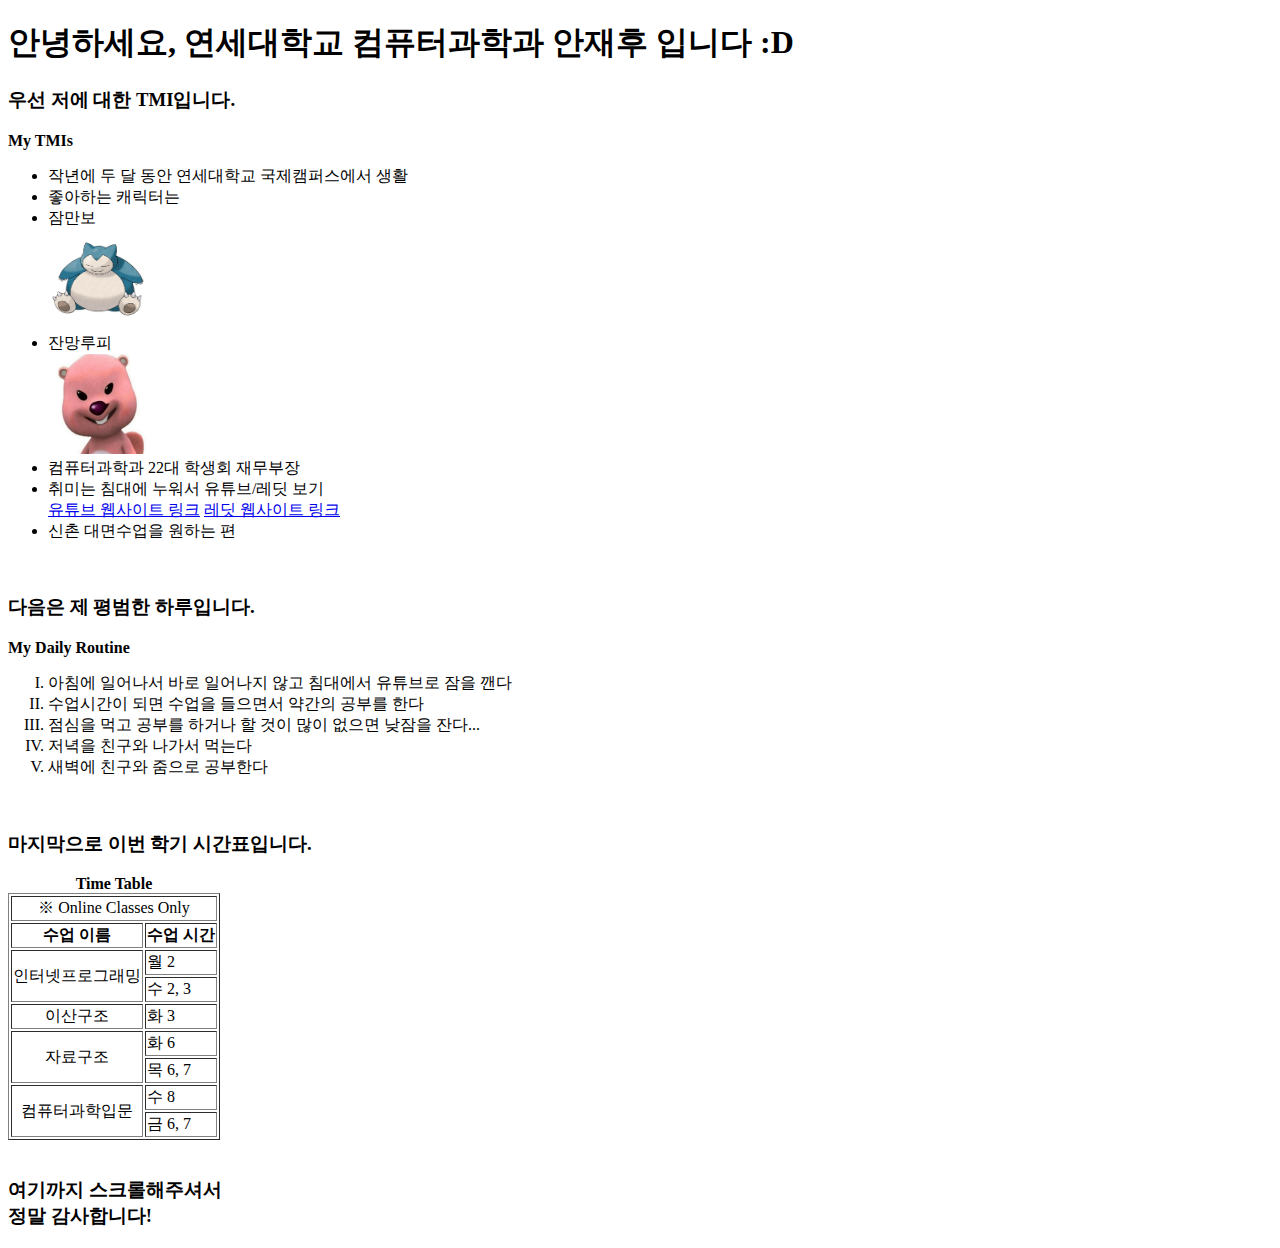
<file: LAB1/index.html>
<!DOCTYPE html>
<html lang="ko">
<head>
    <meta charset="UTF-8">
    <title name = "My Page"></title>
</head>
    <h1>안녕하세요, 연세대학교 컴퓨터과학과 안재후 입니다 :D</h1>
    <h3>우선 저에 대한 TMI입니다.</h3>
    <strong>My TMIs</strong>
    <ul>
        <li>작년에 두 달 동안 연세대학교 국제캠퍼스에서 생활</li>
        <li>좋아하는 캐릭터는</li>
            <li>잠만보</li>
            <img src = "snorlax_1.png" alt = "Snorlax" width = "100px" height="100px">
            <li>잔망루피</li>
            <img src = "loopy_2.jpg" alt = "Loopy" width="100px" height="100px">
        <li>컴퓨터과학과 22대 학생회 재무부장</li>
        <li>취미는 침대에 누워서 유튜브/레딧 보기</li>
            <a href = "https://www.youtube.com">유튜브 웹사이트 링크</a>
            <a href="https://www.reddit.com">레딧 웹사이트 링크</a>
        <li>신촌 대면수업을 원하는 편</li>
    </ul>
    <br>
    <h3>다음은 제 평범한 하루입니다.</h3>
    <strong>My Daily Routine</strong>
    <ol type = "I" name="routine">
        <li>아침에 일어나서 바로 일어나지 않고 침대에서 유튜브로 잠을 깬다</li>
        <li>수업시간이 되면 수업을 들으면서 약간의 공부를 한다</li>
        <li>점심을 먹고 공부를 하거나 할 것이 많이 없으면 낮잠을 잔다...</li>
        <li>저녁을 친구와 나가서 먹는다</li>
        <li>새벽에 친구와 줌으로 공부한다</li>
    </ol>
    <br>
    <h3>마지막으로 이번 학기 시간표입니다.</h3>
    <table border="1">
        <caption><b>Time Table</b></caption>
        <tr>
            <td colspan="2" align="center">※ Online Classes Only</td>
        </tr>
        <th>수업 이름</th>
        <th>수업 시간</th>
        <tr>
            <td rowspan="2" align="center">인터넷프로그래밍</td>
            <td>월 2</td>
        </tr>
        <tr>
            <td>수 2, 3</td>
        </tr>
        <tr>
            <td align="center">이산구조</td>
            <td>화 3</td>
        </tr>
        <tr>
            <td rowspan="2" align="center">자료구조</td>
            <td>화 6</td>
        </tr>
        <tr>
            <td>목 6, 7</td>
        </tr>
        <tr>
            <td rowspan="2" align="center">컴퓨터과학입문</td>
            <td>수 8</td>
        </tr>
        <tr>
            <td>금 6, 7</td>
        </tr>
    </table>
    <br>
    <h3>여기까지 스크롤해주셔서<br>정말 감사합니다!</h3>
</body>
</html>
</file>
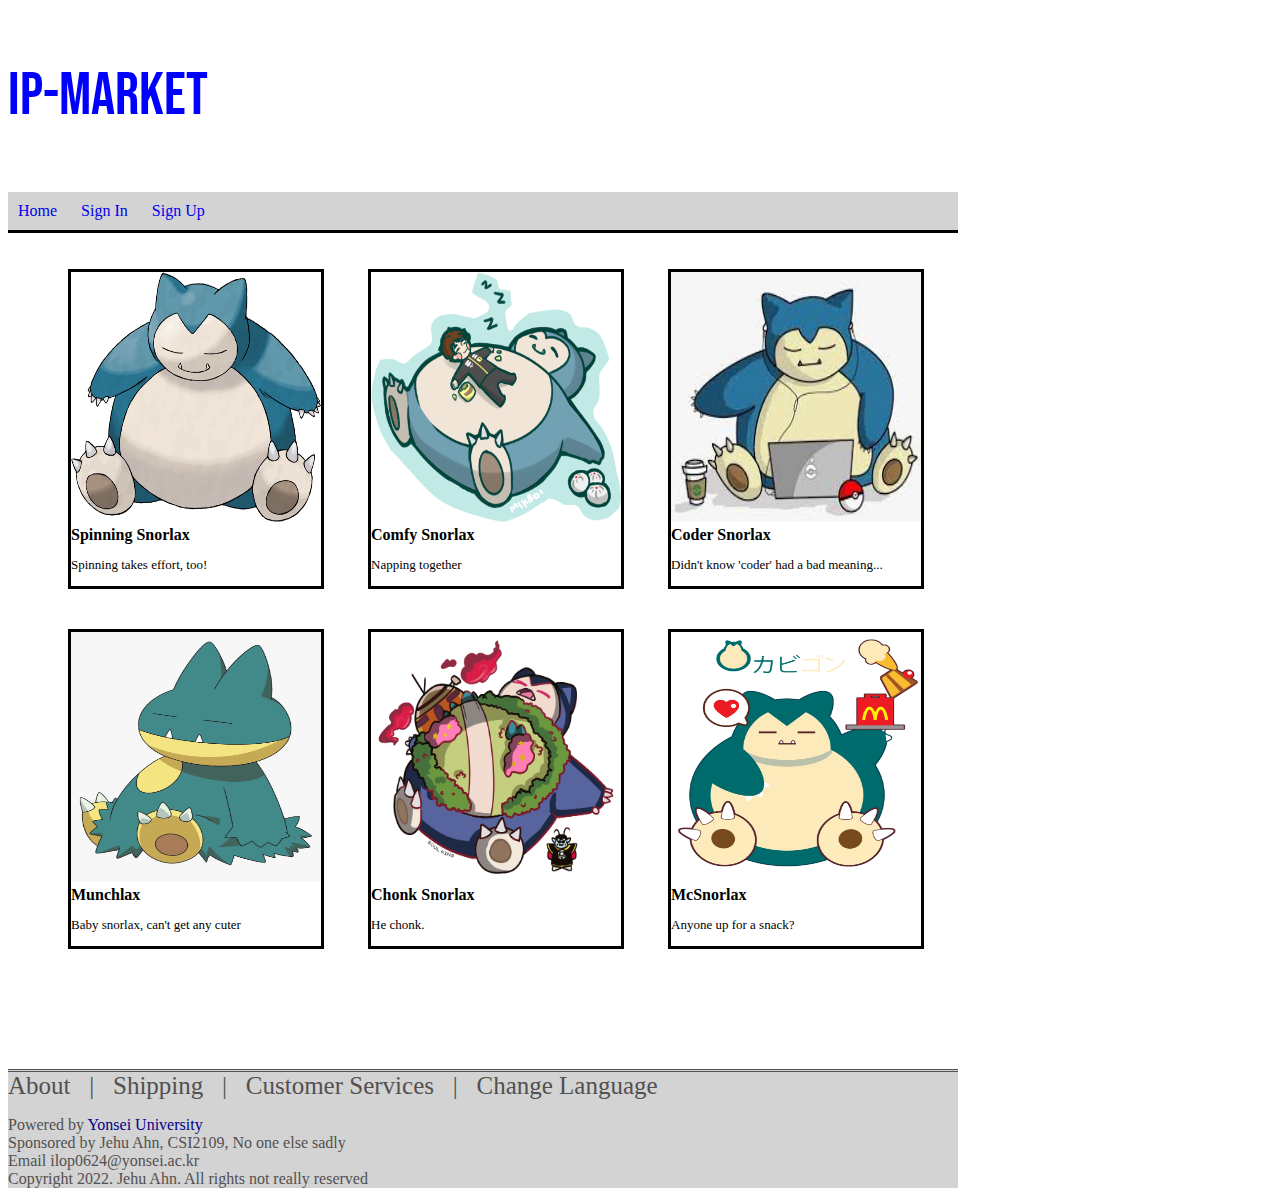
<file: LAB3/index.html>
<!DOCTYPE html>
<html lang="en">
<head>
    <meta charset="UTF-8">
    <link rel="stylesheet" type="text/css" href="main.css">
    <link rel="preconnect" href="https://fonts.googleapis.com">
    <link rel="preconnect" href="https://fonts.gstatic.com" crossorigin>
    <link href="https://fonts.googleapis.com/css2?family=Bebas+Neue&display=swap" rel="stylesheet">
</head>
<body>
    <article>
        <header>
            <p class="headr">IP-Market</p>
            <nav>
                <ul>
                    <li> <a href="index.html">Home</a></li>
                    <li> <a href="login.html">Sign In</a></li>
                    <li> <a href="signup.html">Sign Up</a></li>
                </ul>
            </nav>
        </header>
    </article>
    <main>
        <ul>
            <li>
                <div class="product">
                    <img src="pdt_1.png" class="spinPdt" width="250px" height="250px" alt="상품#1"><br>
                    <b>Spinning Snorlax</b>
                    <p>Spinning takes effort, too! </p>
                </div>
            </li>
            <li>
                <div class="product">
                    <img src="pdt_2.png" class="bigPdt" width="250px" height="250px" alt="상품#2"><br>
                    <b>Comfy Snorlax</b>
                    <p>Napping together</p>
                </div>
            </li>
            <li>
                <div class="product">
                    <img src="pdt_3.jpg" width="250px" height="250px" alt="상품#3"><br>
                    <b>Coder Snorlax</b>
                    <p>Didn't know 'coder' had a bad meaning...</p>
                </div>
            </li>
            <li>
                <div class="product">
                    <img src="pdt_4.png" width="250px" height="250px" alt="상품#4"><br>
                    <b>Munchlax</b>
                    <p>Baby snorlax, can't get any cuter </p>
                </div>
            </li>
            <li>
                <div class="product">
                    <img src="pdt_5.png" class="bigPdt" width="250px" height="250px" alt="상품#5"><br>
                    <b>Chonk Snorlax</b>
                    <p>He chonk. </p>
                </div>
            </li>
            <li>
                <div class="product">
                    <img src="pdt_6.png" width="250px" height="250px" alt="상품#6"><br>
                    <b>McSnorlax</b>
                    <p>Anyone up for a snack?</p>
                </div>
            </li>
        </ul>
    </main>
    <footer>
        <nav>
            About &nbsp; | &nbsp; Shipping &nbsp; | &nbsp; Customer Services &nbsp; | &nbsp; Change Language
        </nav>
        <p>
            Powered by <span id="yonsei"> Yonsei University</span><br>
            Sponsored by Jehu Ahn, CSI2109, No one else sadly<br>
            Email ilop0624@yonsei.ac.kr<br>
            Copyright 2022. Jehu Ahn. All rights not really reserved
        </p>
    </footer>
</body>
</html>
</file>
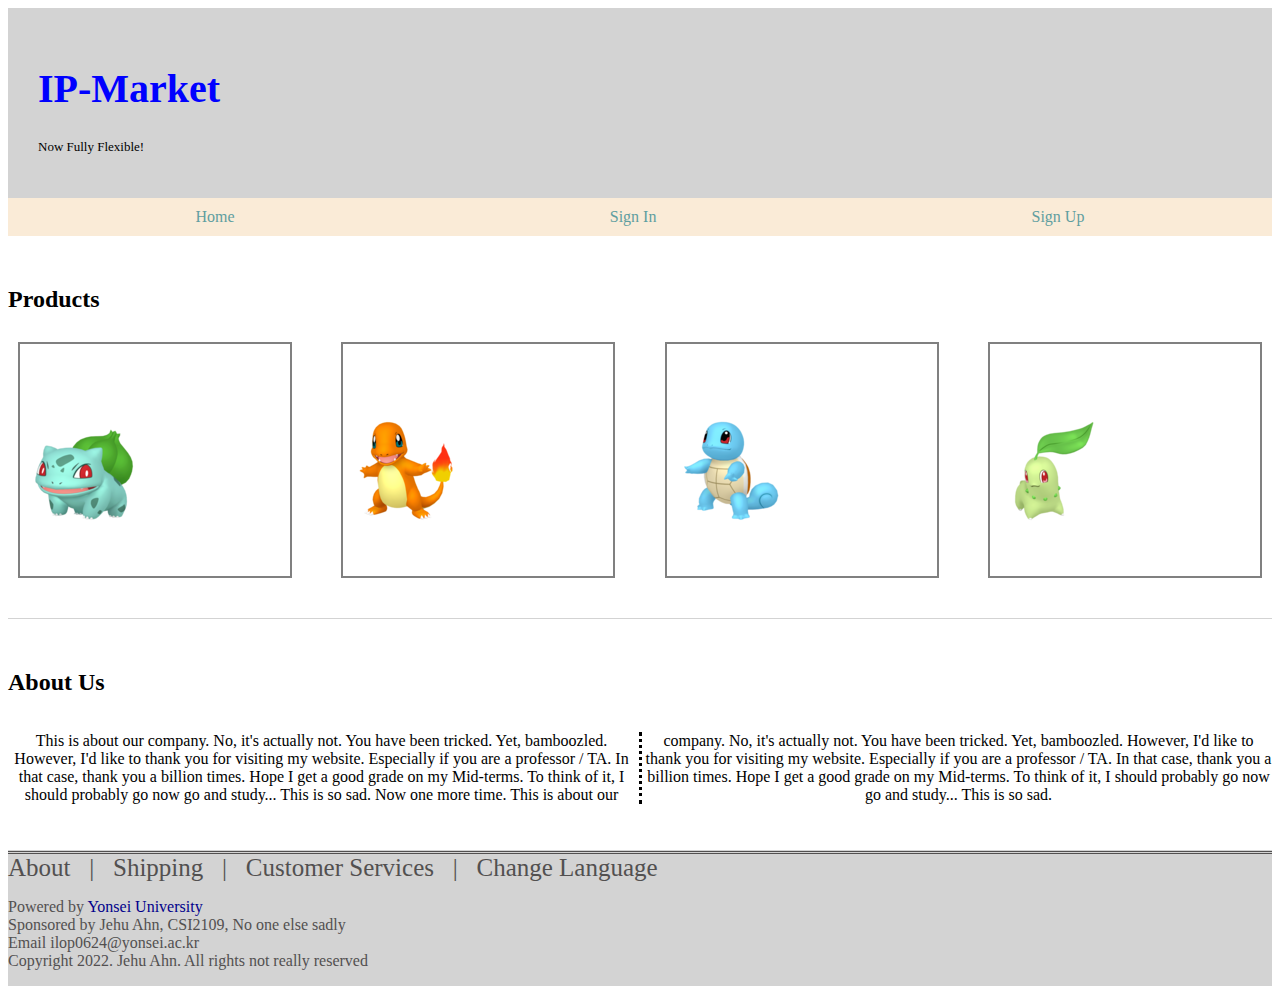
<file: LAB4/index.html>
<!DOCTYPE html>
<html lang="en">
<head>
    <meta charset="UTF-8">
    <link rel="stylesheet" type="text/css" href="main.css">
    <link rel="preconnect" href="https://fonts.googleapis.com">
    <link rel="preconnect" href="https://fonts.gstatic.com" crossorigin>
    <link href="https://fonts.googleapis.com/css2?family=Bebas+Neue&display=swap" rel="stylesheet">
</head>
<body>
    <div class="header">
        <h1>IP-Market</h1>
        <p>Now Fully Flexible!</p>
    </div>
    <div class="navBar">
        <a href="index.html">Home</a>
        <a href="login.html">Sign In</a>
        <a href="signup.html">Sign Up</a>
    </div>
    <div class="main">
        <div class="category">
            <h2>Products</h2>
            <div class="column">
                <div class="image"><img src="images/bulbasaur.png"></div>
                <div class="image"><img src="images/charmander.png"></div>
                <div class="image"><img src="images/squirtle.png"></div>
                <div class="image"><img src="images/chikorita.png"></div>
            </div>
        </div>
        <div class="category">
            <h2>About Us</h2>
            <p class="multi">This is about our company.  No, it's actually not. You have been tricked. Yet, 
                 bamboozled. However, I'd like to thank you for visiting my website. Especially if you are a 
                  professor / TA. In that case, thank you a billion times. Hope I get a good grade on my Mid-terms. 
                   To think of it, I should probably go now go and study... This is so sad. Now one more time. This is about our company.  No, it's actually not. You have been tricked. Yet, 
                   bamboozled. However, I'd like to thank you for visiting my website. Especially if you are a 
                    professor / TA. In that case, thank you a billion times. Hope I get a good grade on my Mid-terms. 
                     To think of it, I should probably go now go and study... This is so sad.</p>
        </div>    
    </div>



    <div class="footer">
        <nav>
            About &nbsp; | &nbsp; Shipping &nbsp; | &nbsp; Customer Services &nbsp; | &nbsp; Change Language
        </nav>
        <p>
            Powered by <span id="yonsei"> Yonsei University</span><br>
            Sponsored by Jehu Ahn, CSI2109, No one else sadly<br>
            Email ilop0624@yonsei.ac.kr<br>
            Copyright 2022. Jehu Ahn. All rights not really reserved
        </p>
    </div>
</body>
</html>
</file>
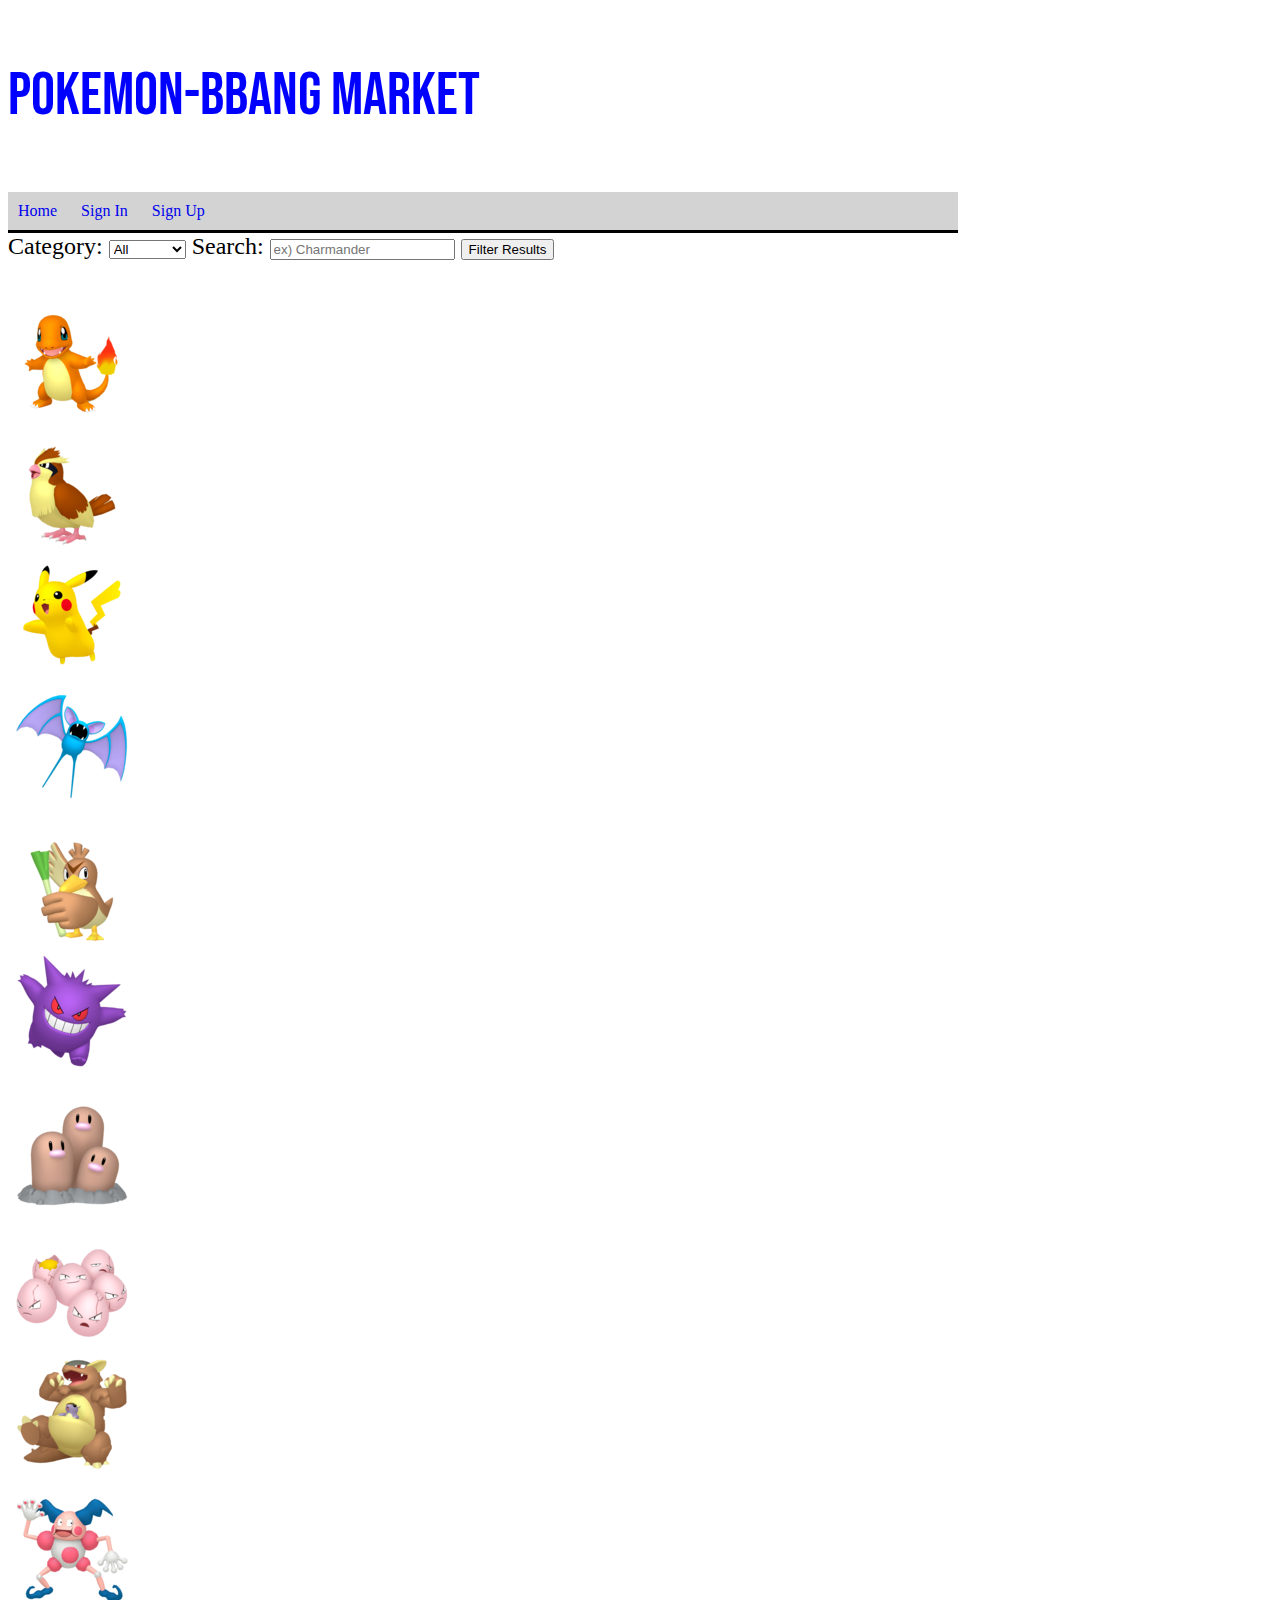
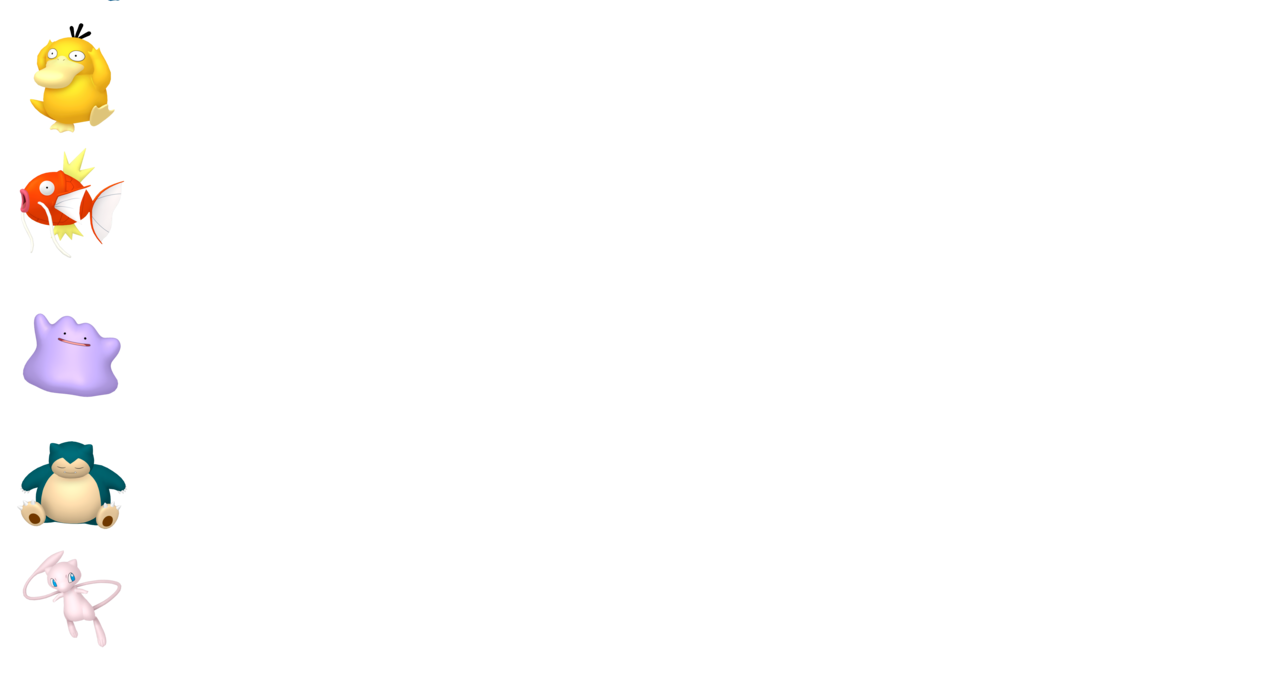
<file: LAB5/index.html>
<!DOCTYPE html>
<html lang="en">
<head>
    <meta charset="UTF-8">
    <link rel="stylesheet" type="text/css" href="main.css">
    <link rel="preconnect" href="https://fonts.googleapis.com">
    <link rel="preconnect" href="https://fonts.gstatic.com" crossorigin>
    <link href="https://fonts.googleapis.com/css2?family=Bebas+Neue&display=swap" rel="stylesheet">
</head>
<body>
    <header>
        <p class="headr">Pokemon-BBang Market</p>
        <nav>
            <ul>
                <li> <a href="index.html">Home</a></li>
                <li> <a href="login.html">Sign In</a></li>
                <li> <a href="signup.html">Sign Up</a></li>
            </ul>
        </nav>
    </header>
    <aside class = "itemFinder">
        <form>
            <label for="categoryChoose">Category: </label>
            <select id="categoryChoose">
                <option selected>All</option>
                <option>common</option>
                <option>rare</option>
                <option>ultra-rare</option>
            </select>
            <label for="searchTermChoose">Search: </label>
            <input id="searchTermChoose" placeholder="ex) Charmander">
            <button id="searchResult">Filter Results</button><br><br>
        </form>
    </aside>
    <main id="mainPart" class="main_div">
    </main>
    <script type="text/javascript" src="main.js"></script>
</body>
</html>
</file>
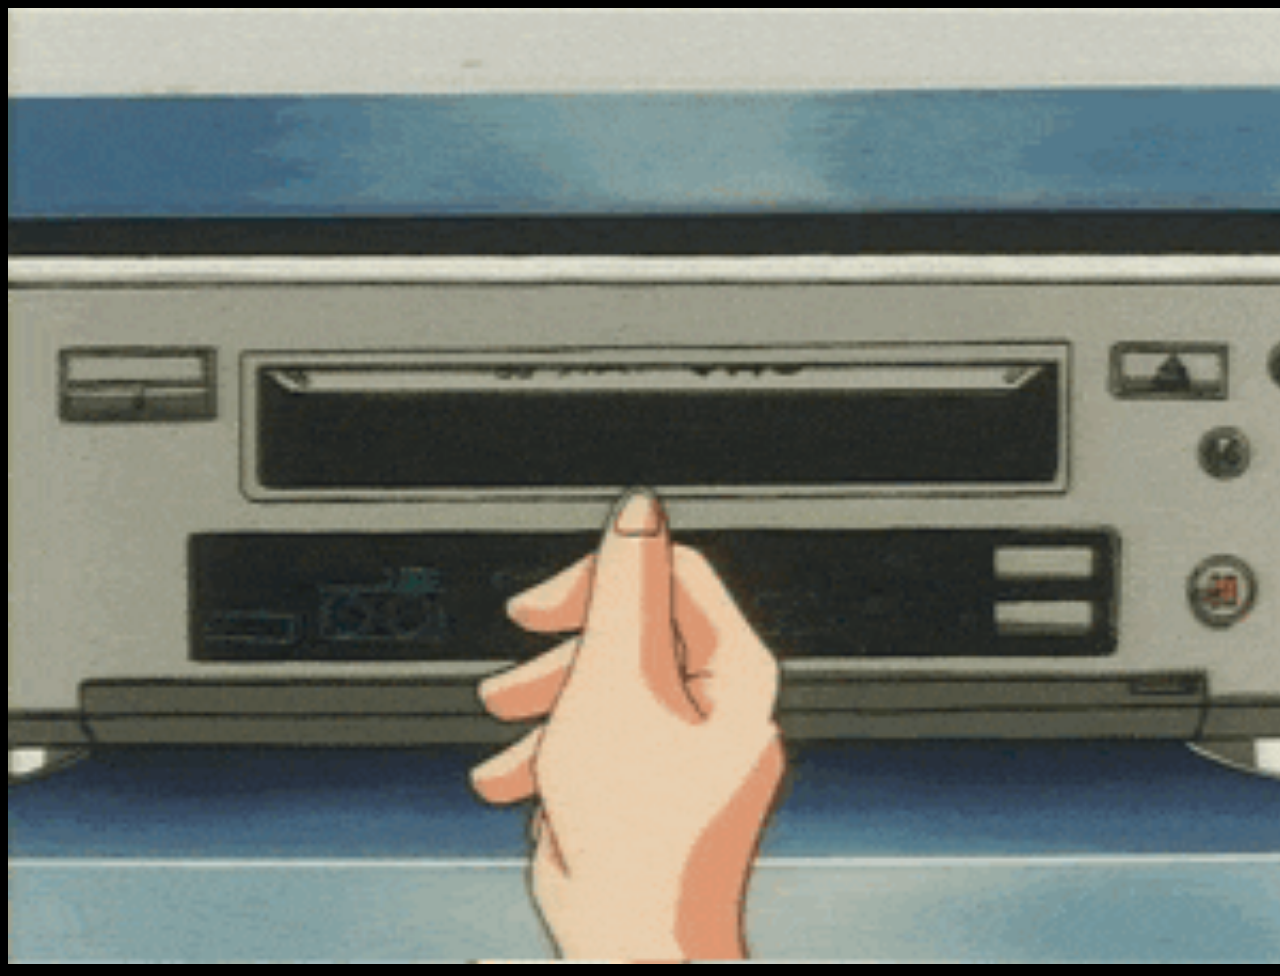
<file: Project/index.html>
<!DOCTYPE HTML>
<html>
    <head>
        <meta charset="utf-8">
        <meta name="viewport" content="width=device-width, height=device-height, initial-scale=1.0, user-scalable=no">
        <style>
            body {
                background-color: black;
                position: center;
                width: 100%;
                height: 100%;
            }
            a {
                width: 100%;
                height: 100%;
            }
            .container {
                width: 100%;
                height: 100%;
                background-color: black;
            }
            img {
                width: 100%;
                height: 100%;
            }
        </style>
        <title>Team Project-index</title>
    </head>
    <body>
        <a href="main.html">
            <div class="container">
                <img src="index_background.gif" alt="index page background gif" id="i_bgimg">
            </div>
        </a>
    </body>
    <script>
        setTimeout(function() {
            var o = document.getElementById("i_bgimg");
            o.parentNode.removeChild(o);
            var i = document.createElement("img");
            i.src = "index_click.jpg"
            document.body.appendChild(i);
            i.addEventListener("click", function() {
                window.location.href = "main.html"
            })
        }, 1550);
    </script>
</html>
</file>
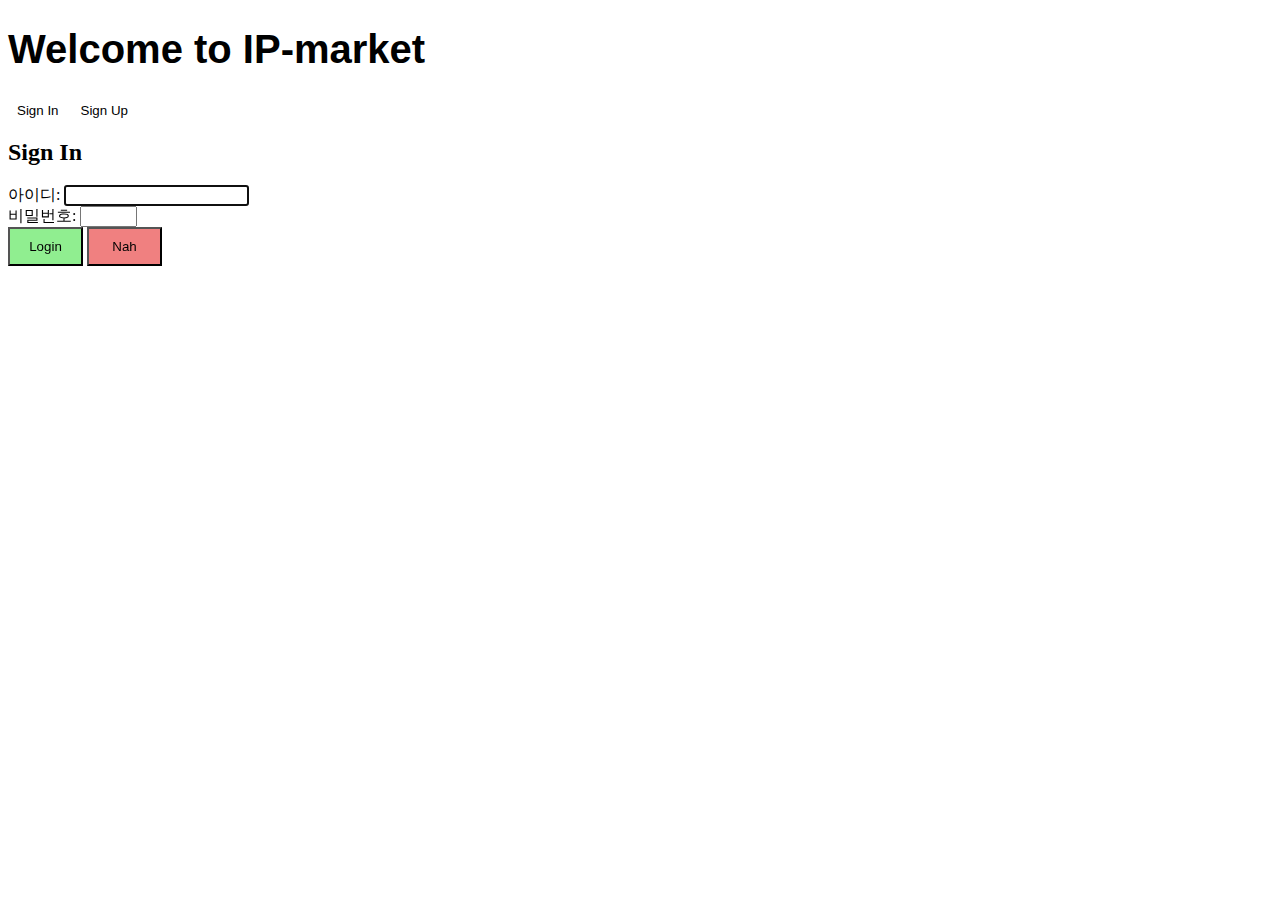
<file: LAB2/login.html>
<!DOCTYPE html>
<html lang="en">
<head>
    <meta charset="UTF-8">
    <link rel="stylesheet" type="text/css" href="main.css">
</head>
<body>
    <h1>Welcome to IP-market</h1>

    <button type="button" class="inButt" onclick="location.href='login.html'">Sign In</button>
    <button type="button" class="upButt" onclick="location.href='signup.html'">Sign Up</button>

    <h2>Sign In</h2>
    <label>아이디: <input type="text" name="name" autofocus required></label><br>
    <label>비밀번호: <input type="password" name="pw" size="4" maxlength="4" required></label><br>
    <button type="button" class="goButt">Login</button>
    <button type="button" class="nahButt"> Nah </button>
</body>
</html>
</file>
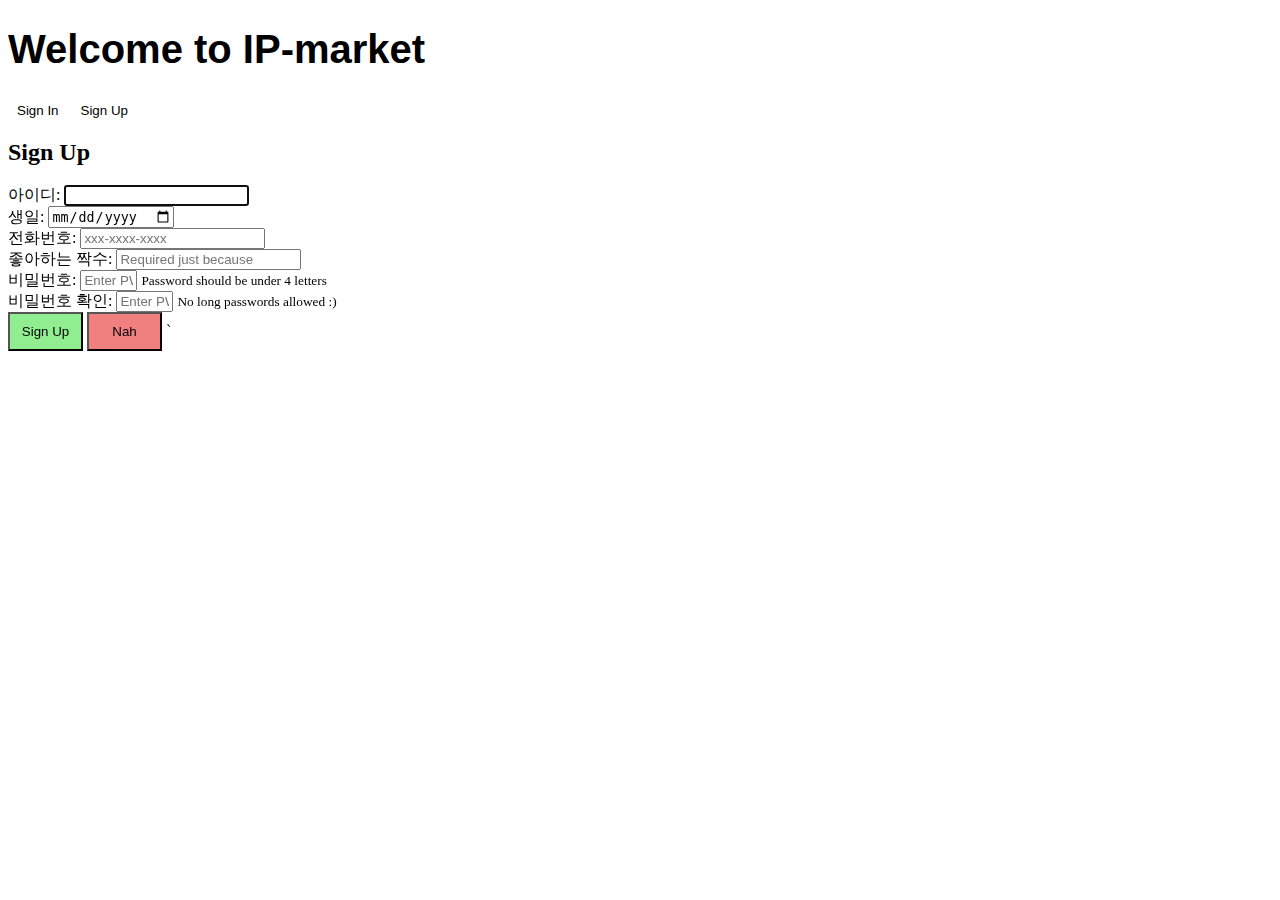
<file: LAB2/signup.html>
<!DOCTYPE html>
<html lang="en">
<head>
    <meta charset="UTF-8">
    <link rel="stylesheet" type="text/css" href="main.css">
</head>
<body>
    <h1>Welcome to IP-market</h1>
    
    <button type="button" class="inButt" onclick="location.href='login.html'">Sign In</button>
    <button type="button" class="upButt" onclick="location.href='signup.html'">Sign Up</button>

    <h2>Sign Up</h2>
    <label>아이디: <input type="text" name="name" autofocus required></label><br>
    <label>생일: <input type="date" name="bday" required></label><br>
    <label>전화번호: <input type="tel" name="tel" pattern="[0-9]{3}-[0-9]{4}-[0-9]{4}" placeholder="xxx-xxxx-xxxx" required></label><br>
    <label>좋아하는 짝수: <input type="number" name="even" step="2" placeholder="Required just because" required></label><br>
    <label>비밀번호: <input type="password" name="pw" size="4" maxlength="4" placeholder="Enter PW" required></label>
    <small>Password should be under 4 letters</small><br>
    <labeL>비밀번호 확인: <input type="password" name="pwc" size="4" maxlength="4" placeholder="Enter PW" required></labeL>
    <small>No long passwords allowed :)</small><br>

    <button type="button" class="goButt">Sign Up</button>
    <button type="button" class="nahButt"> Nah </button>
</body>
</html>`
</file>
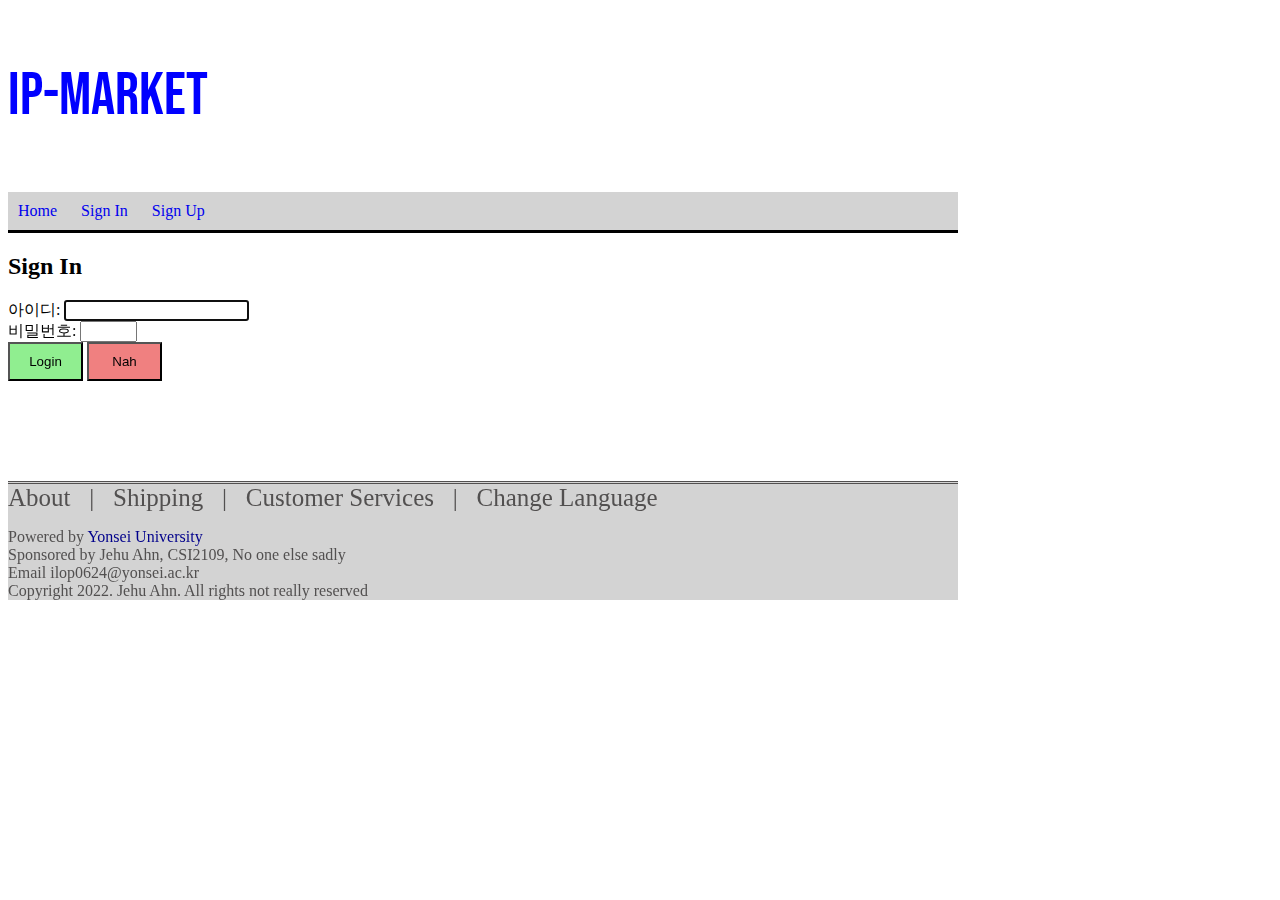
<file: LAB3/login.html>
<!DOCTYPE html>
<html lang="en">
<head>
    <meta charset="UTF-8">
    <link rel="stylesheet" type="text/css" href="main.css">
    <link rel="preconnect" href="https://fonts.googleapis.com">
    <link rel="preconnect" href="https://fonts.gstatic.com" crossorigin>
    <link href="https://fonts.googleapis.com/css2?family=Bebas+Neue&display=swap" rel="stylesheet">
</head>
<body>
    <article>
        <header>
            <p class="headr">IP-Market</p>
            <ul>
                <li> <a href="index.html">Home</a></li>
                <li> <a href="login.html">Sign In</a></li>
                <li> <a href="signup.html">Sign Up</a></li>
            </ul>
        </header>
    </article>
    
    <h2>Sign In</h2>
    <label>아이디: <input type="text" name="name" autofocus required></label><br>
    <label>비밀번호: <input type="password" name="pw" size="4" maxlength="4" required></label><br>
    <button type="button" class="goButt">Login</button>
    <button type="button" class="nahButt"> Nah </button>
    <footer>
        <nav>
            About &nbsp; | &nbsp; Shipping &nbsp; | &nbsp; Customer Services &nbsp; | &nbsp; Change Language
        </nav>
        <p>
            Powered by <span id="yonsei"> Yonsei University</span><br>
            Sponsored by Jehu Ahn, CSI2109, No one else sadly<br>
            Email ilop0624@yonsei.ac.kr<br>
            Copyright 2022. Jehu Ahn. All rights not really reserved
        </p>
    </footer>
</body>
</html>
</file>
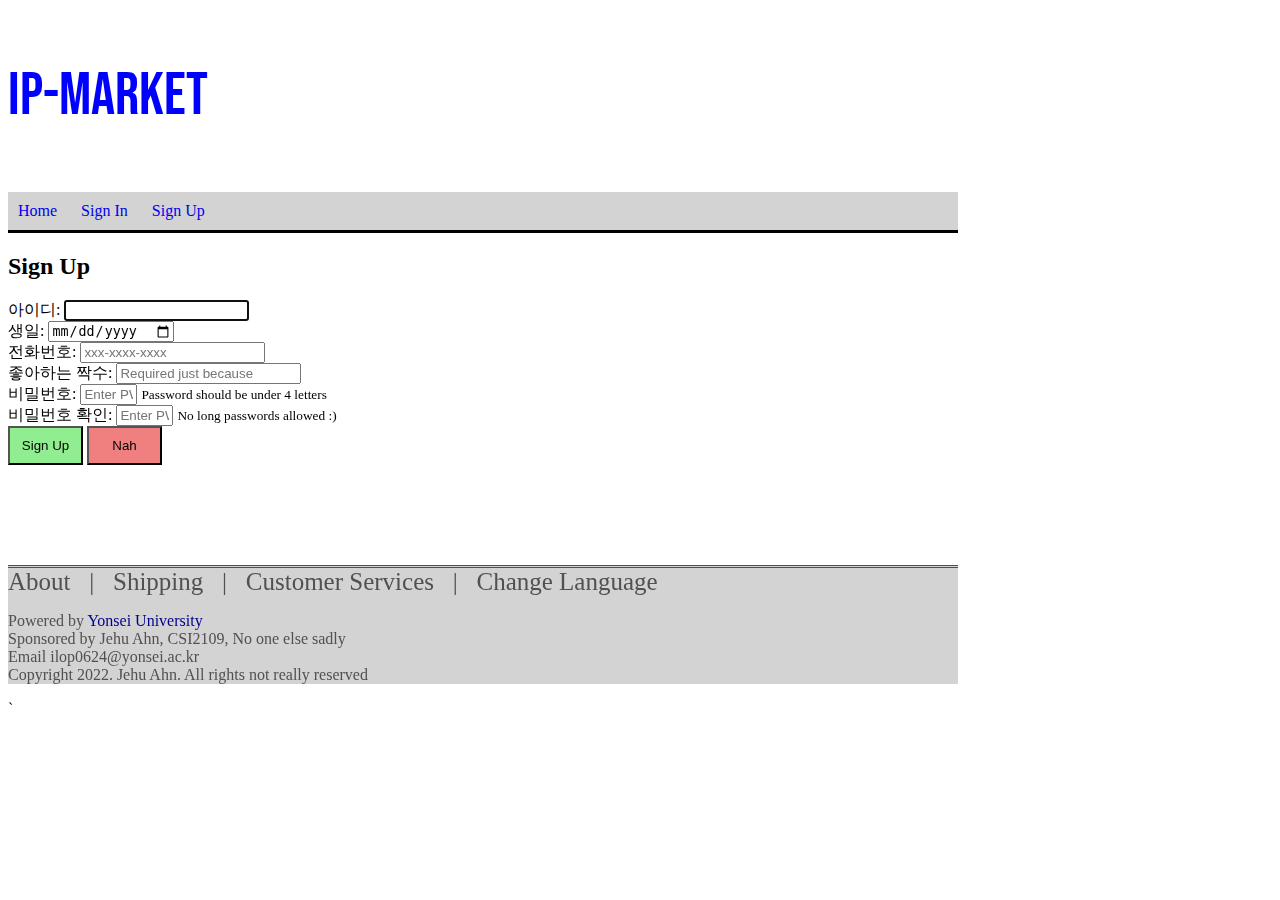
<file: LAB3/signup.html>
<!DOCTYPE html>
<html lang="en">
<head>
    <meta charset="UTF-8">
    <link rel="stylesheet" type="text/css" href="main.css">
    <link rel="preconnect" href="https://fonts.googleapis.com">
    <link rel="preconnect" href="https://fonts.gstatic.com" crossorigin>
    <link href="https://fonts.googleapis.com/css2?family=Bebas+Neue&display=swap" rel="stylesheet">
</head>
<body>
    <article>
        <header>
            <p class="headr">IP-Market</p>
            <ul>
                <li> <a href="index.html">Home</a></li>
                <li> <a href="login.html">Sign In</a></li>
                <li> <a href="signup.html">Sign Up</a></li>
            </ul>
        </header>
    </article>
    
    <h2>Sign Up</h2>
    <label>아이디: <input type="text" name="name" autofocus required></label><br>
    <label>생일: <input type="date" name="bday" required></label><br>
    <label>전화번호: <input type="tel" name="tel" pattern="[0-9]{3}-[0-9]{4}-[0-9]{4}" placeholder="xxx-xxxx-xxxx" required></label><br>
    <label>좋아하는 짝수: <input type="number" name="even" step="2" placeholder="Required just because" required></label><br>
    <label>비밀번호: <input type="password" name="pw" size="4" maxlength="4" placeholder="Enter PW" required></label>
    <small>Password should be under 4 letters</small><br>
    <labeL>비밀번호 확인: <input type="password" name="pwc" size="4" maxlength="4" placeholder="Enter PW" required></labeL>
    <small>No long passwords allowed :)</small><br>

    <button type="button" class="goButt">Sign Up</button>
    <button type="button" class="nahButt"> Nah </button>
    <footer>
        <nav>
            About &nbsp; | &nbsp; Shipping &nbsp; | &nbsp; Customer Services &nbsp; | &nbsp; Change Language
        </nav>
        <p>
            Powered by <span id="yonsei"> Yonsei University</span><br>
            Sponsored by Jehu Ahn, CSI2109, No one else sadly<br>
            Email ilop0624@yonsei.ac.kr<br>
            Copyright 2022. Jehu Ahn. All rights not really reserved
        </p>
    </footer>
</body>
</html>`
</file>
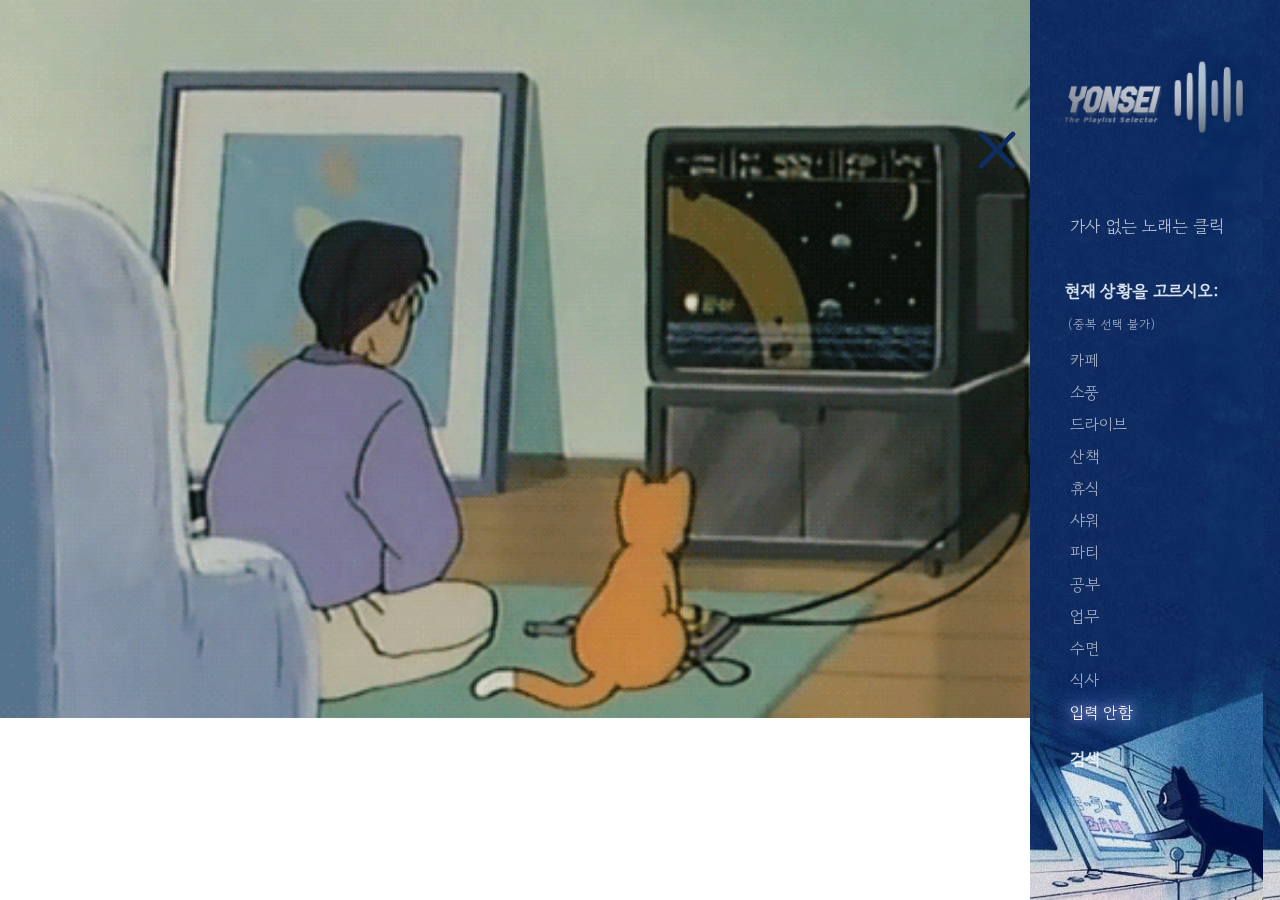
<file: Project/main.html>
<!DOCTYPE html>
<html lang="en">
<head>
    <meta charset="UTF-8">
    <meta http-equiv="X-UA-Compatible" content="IE=edge">
    <meta name="viewport" content="width=device-width, initial-scale=1.0">
    <link rel="stylesheet" type="text/css" href="main.css">
    <link rel="icon" href="data:;base64,iVBORw0KGgo=">
    <script src="https://code.jquery.com/jquery-3.0.0.js"></script>
    <script src="fcast.js"></script>
    
    <title>Playlist</title>
    <link href="https://fonts.googleapis.com/css2?family=Bebas+Neue&family=Black+Han+Sans&family=Do+Hyeon&family=Gowun+Dodum&family=Yeon+Sung&display=swap" rel="stylesheet">
</head>
<style>
    body{
        background-image: url('main_background.gif');
        background-size:cover;
        background-repeat: no-repeat;
    }
</style>
<body>
    <script>
        // When submitted, closes sidebar & reveals Press-to-Play button
        function closeSidebar() {
            document.getElementById("sidebarIcon").checked = false;
            playBtn = document.getElementById("linking");
            playBtn.style.display = "inline";
        }

        function mobileDirect() {
            if (window.innerWidth <= 600) {
                location.href = "youtube_link.html"
            }
        }
        
    </script>
    <input type="checkbox" id="sidebarIcon" checked="true">

    <!--Header for placing sidebarBtn and Background Image-->
    <div class="header">
        <!--Design for sidebarBtn-->
        <label for="sidebarIcon" class="sidebarBtn">
            <span></span>
            <span></span>
            <span></span>
        </label>

    </div>

    <!--press 버튼 - submit 이후 html 파일에 추가하기-->
    <button type="button" onclick="location.href='youtube_link.html'" id = 'linking'>Press to Play</button></p>
    
    <!--Main including Sidebar-->
    <div class="main">
        <div id="sidebar" class="sidebar">
            <img class="logo" src='logo.png'>
            <div class="lyricInput">

                <form>
                    <input type="checkbox" name="lyrics" id="lyricBox">
                    <label for="lyricBox">&nbsp;&nbsp;&nbsp;가사 없는 노래는 클릭</label>
                </form>
            </div>
         
            <div class="sitInput">
                
                <strong>&nbsp;&nbsp;&nbsp;&nbsp; 현재 상황을 고르시오:</strong>
                <p>&nbsp;&nbsp;&nbsp;&nbsp;&nbsp;&nbsp;&nbsp;(중복 선택 불가)</p>
                <form>
                        <input type="radio" name="situation" class="situation" id="sit1" value="카페">
                        <label for="sit1">&nbsp;카페</label><br>
                        <input type="radio" name="situation" class="situation" id="sit2" value="소풍">
                        <label for="sit2">&nbsp;소풍</label><br>
                        <input type="radio" name="situation" class="situation" id="sit3" value="드라이브">
                        <label for="sit3">&nbsp;드라이브</label><br>
                        <input type="radio" name="situation" class="situation" id="sit4" value="산책">
                        <label for="sit4">&nbsp;산책</label><br>
                        <input type="radio" name="situation" class="situation" id="sit5" value="휴식">
                        <label for="sit5">&nbsp;휴식</label><br>
                        <input type="radio" name="situation" class="situation" id="sit6" value="샤워">
                        <label for="sit6">&nbsp;샤워</label><br>
                        <input type="radio" name="situation" class="situation" id="sit7" value="파티">
                        <label for="sit7">&nbsp;파티</label><br>
                        <input type="radio" name="situation" class="situation" id="sit8" value="공부">
                        <label for="sit8">&nbsp;공부</label><br>
                        <input type="radio" name="situation" class="situation" id="sit9" value="업무">
                        <label for="sit9">&nbsp;업무</label><br>
                        <input type="radio" name="situation" class="situation" id="sit10" value="수면">
                        <label for="sit10">&nbsp;수면</label><br>
                        <input type="radio" name="situation" class="situation" id="sit11" value="식사">
                        <label for="sit11">&nbsp;식사</label><br>
                        <input type="radio" name="situation" class="situation" id="sit12" value=" " checked>
                        <label for="sit12">&nbsp;입력 안함</label><br>
                        
                </form>
                <button type="button" class="submitbtn" onclick="getSituations(); closeSidebar(); mobileDirect();" >검색</button>
            </div>
        </div>
    </div>
</body>
</html>
</file>
<file: LAB3/main.css>
/* CSS stylesheet for login.html & signup.html */
.goButt {
    background-color: lightgreen;
    text-align: center;
    padding: 10px;
    width: 75px;
}

.nahButt {
    background-color: lightcoral;
    text-align: center;
    padding: 10px;
    width: 75px;
}

/* CSS stylesheet (mostly) for index.html */

header{
    width: 950px;
    border-bottom-style: solid;
}

@keyframes headMove{
    from {margin-left: 80%;
        width: 300%};
    to {margin-left: 0%;
        width: 100%;}
}

.headr{
    color: blue;
    font-family: 'Bebas Neue', cursive;
    font-size: 60px;
    animation-duration: 2s;
    animation-name: headMove;
    animation-timing-function: linear;
}

ul{
    list-style-type: none;
}

header ul{
    width: 950px;
    margin: 0;
    padding: 10px 0;
    background-color: lightgray;
    text-align: left ;
}

header ul li{
    display: inline;
}

header ul li a{
    padding: 10px 10px;
    transition: background-color 0.5s;
    text-decoration: none;
}

header ul li a:hover{
   background-color: lightpink; 
}

main{
    width: 950px;
}

main ul li{
    display: inline-block;
    margin: 20px;
    padding: 0;
    border-style: solid;
}

main ul li p{
    font-size: 13px;
}

.spinPdt{
    transition: transform 0.5s;
}

.spinPdt:hover{
    transform: rotate(360deg);
}

.bigPdt{
    transition: transform 2s;
}

.bigPdt:hover{
    transform: translateY(34px) scaleY(1.27);
}

footer{
    width: 950px;
    bottom: 0px;
    margin-top: 100px;
    border-top-style: double;
    color: rgb(82, 80, 80);
    background-color: lightgray;
}

footer nav{
    font-size: 25px;
}

#yonsei{
    color: darkblue
}
</file>
<file: LAB4/main.css>
/* CSS stylesheet for login.html & signup.html */
.goButt {
    background-color: lightgreen;
    text-align: center;
    padding: 10px;
    width: 75px;
}

.nahButt {
    background-color: lightcoral;
    text-align: center;
    padding: 10px;
    width: 75px;
}


/* CSS stylesheet (mostly) for index.html */
* {
    box-sizing: border-box;
}

.header{
    padding: 30px;
    background-color: lightgrey;
}
.header h1{
    font-size: 40px;
    color: blue;
}
.header p{
    font-size: 13px;
}

.navBar{
    display: flex;
    background-color: antiquewhite;
    justify-content: space-around;
    flex-wrap: nowrap;
    flex-direction: row;
}
.navBar a{
    text-decoration: none;
    padding: 10px;
    color: cadetblue;
    text-align: center;
    transition: color 0.5s;
}
.navBar a:hover{
    color: purple;
}

.main{
    display: flex;
    flex-direction: column;
}
.category{
    display: flex;
    flex-direction: column;
    padding: 30px 0;
    border-bottom: 1px solid lightgray;
}
.column{
    display: flex;
    flex-direction: row;
    justify-content: space-between;
    flex-wrap: wrap;
    padding: 10px;
}
.image{
    border: 2px solid grey;
    padding: 50px 0;
    width: 22%
}

.multi{
    text-align: center;
    column-count: 2;
    column-gap: 10px;
    column-rule-style: dotted;
}

@media (max-width: 480px){
    .navBar {
        flex-direction: column;
    }
    .category h2{
        text-align: center;
    }
    .column{
        flex-direction: column;
    }
    .image{
        width: 98%;
    }
    .multi{
        column-count: 1;
        column-rule-style: none;
    }
}

@media (min-width: 481px) and (max-width: 800px){
    .navBar {
        flex-direction: column;
    }
    .category h2{
        text-align: center;
    }
    .column{
        max-width: 100%;
    }
    .image{
        width: 50%;
    }
    .multi{
        column-count: 1;
        column-rule-style: none;
    }
}


.footer{
    display: flex;
    flex-direction: column;
    bottom: 0px;
    border-top-style: double;
    color: rgb(82, 80, 80);
    background-color: lightgray;
}

.footer nav{
    font-size: 25px;
}

#yonsei{
    color: darkblue
}
</file>
<file: LAB5/main.css>
/* CSS stylesheet for login.html & signup.html */
.goButt {
    background-color: lightgreen;
    text-align: center;
    padding: 10px;
    width: 75px;
}

.nahButt {
    background-color: lightcoral;
    text-align: center;
    padding: 10px;
    width: 75px;
}

/* CSS stylesheet (mostly) for index.html */

header{
    width: 950px;
    border-bottom-style: solid;
}

.headr{
    color: blue;
    font-family: 'Bebas Neue', cursive;
    font-size: 60px;
    animation-duration: 2s;
    animation-name: headMove;
    animation-timing-function: linear;
}

ul{
    list-style-type: none;
}

header ul{
    width: 950px;
    margin: 0;
    padding: 10px 0;
    background-color: lightgray;
    text-align: left ;
}

header ul li{
    display: inline;
}

header ul li a{
    padding: 10px 10px;
    transition: background-color 0.5s;
    text-decoration: none;
}

header ul li a:hover{
   background-color: lightpink; 
}

main{
    width: 950px;
}

main ul li{
    display: inline-block;
    margin: 20px;
    padding: 0;
    border-style: solid;
}

main ul li p{
    font-size: 13px;
}

.spinPdt{
    transition: transform 0.5s;
}

.spinPdt:hover{
    transform: rotate(360deg);
}

.bigPdt{
    transition: transform 2s;
}

.bigPdt:hover{
    transform: translateY(34px) scaleY(1.27);
}

aside{
    display: block;
    font-size: 1.5em;
}

footer{
    width: 950px;
    bottom: 0px;
    margin-top: 100px;
    border-top-style: double;
    color: rgb(82, 80, 80);
    background-color: lightgray;
}

footer nav{
    font-size: 25px;
}

#yonsei{
    color: darkblue
}

.displayedItem{
    
}
</file>
<file: LAB2/main.css>
.goButt {
    background-color: lightgreen;
    text-align: center;
    padding: 10px;
    width: 75px;
}

.nahButt {
    background-color: lightcoral;
    text-align: center;
    padding: 10px;
    width: 75px;
}

.inButt {
    background-color: white;
    text-align: center;
    height: 10px;
    border: none;
    color: black;
    margin: 3px;
}

.upButt {
    background-color: white;
    text-align: center;
    height: 10px;
    border: none;
    color: black;
    margin: 3px;
}

h1 {
    font-family: 'Trebuchet MS', 'Lucida Sans Unicode', 'Lucida Grande', 'Lucida Sans', Arial, sans-serif;
    font-size: 40px;
}
</file>
<file: Project/main.css>
/* Header Design */
.header {
    position: relative;
    top: 0;
    width: 100%;
    height: 100%;
}

.header img {
    width: 100%;
    height: 100%;
}
.body{
    background-image: url('main_background.gif');
    background-repeat: no-repeat;
}
@keyframes blink-effect {
    50% {
      opacity: 0;
    }
}
/* press 버튼 - submit 이후 html 파일에 추가하기*/
#linking {
    display: none;
    font-family: 'Bebas Neue';
    background-color: transparent;
    outline: none;
    color: white;
    font-size: 50px;
    text-align: center;
    margin-left: 55%;
    margin-top: 18%;
    border: none;
    transform: rotate(1deg);
    animation: blink-effect 1.5s step-end infinite;
    opacity: 80%;
}

/* sidebarBtn Design */
.sidebarBtn {
    display: block;
    width: 50px;
    height: 50px;
    position: absolute;
    top: 100px;
    right: 50px;
    z-index: 15;
    transform: translateY(-50%);
    cursor: pointer;
    transition: right 0.35s
}
.sidebarBtn span {
    display: block;
    position: absolute;
    width: 100%;
    height: 5px;
    border-radius: 30px;
    background: #0F2D63;
    transition: all .35s;
}
.sidebarBtn span:nth-child(1) {
    top: 20%;
    left: 50%;
    transform: translateX(-50%);
}
.sidebarBtn span:nth-child(2) {
    top: 50%;
    left: 50%;
    transform: translate(-50%, -50%);
}
.sidebarBtn span:nth-child(3) {
    bottom: 20%;
    left: 50%;
    transform: translateX(-50%);
}

#sidebarIcon {
    display: none;
}


/* Sidebar Button Animation when Button Pressed */
#sidebarIcon:checked ~ div .sidebarBtn {
    right: 250px;
}
#sidebarIcon:checked ~ div .sidebarBtn span:nth-child(1) {
    top: 50%;
    left: 50%;
    transform: translate(-50%, -50%) rotate(135deg);
}
#sidebarIcon:checked ~ div .sidebarBtn span:nth-child(2) {
    left: 50%;
    transform: translate(-50%, -50%) scale(2);
    opacity: 0;
}
#sidebarIcon:checked ~ div .sidebarBtn span:nth-child(3) {
    top: 50%;
    left: 50%;
    transform: translate(-50%, -50%) rotate(-135deg);
}

/* Sidebar Animation when Button Pressed */
#sidebarIcon:checked ~ div.main .sidebar {
    right: 0;
}


.main {
    width: 100%;
    position: relative;
    margin-top: 50px;
}


/* Sidebar Design */
.sidebar {
    position: fixed;
    top: 0;
    right: -250px;
    z-index: 10;
    width: 250px;
    height: 100%;
    background-image: url('side_background.jpg');
    background-size: contain;
    transition: right .35s;
}
.logo {
    width: 100%;
    margin-left: 0px; 
    opacity: 80%;
}

/* 가사 유무 Checkbox */
.sidebar .lyricInput {
    font-family: 'Gowun Dodum';
    margin: 70px 30px 40px 0px;
    color:aliceblue;
    opacity: 80%;
}
.sidebar .lyricInput input {
    opacity: 0%;
}
/* 가사 유무 Checkbox Animation*/
.sidebar .lyricInput label {
    font-size: 17px;
    color:aliceblue;
    opacity: 90%;
    transition: all .5s;
}
.sidebar .lyricInput input:checked + label {
    color: white;
    text-shadow: 0 0 10px #fff,
         0 0 20px #fff,
         0 0 30px #fff,
         0 0 40px #fff9fe;
}

/* 상황 Checkbox */
.sidebar .sitInput {
    margin: 0 10px;
}
.sidebar .sitInput strong {
    font-size: 17px;
    font-family: 'Gowun Dodum';
    color:aliceblue;
    opacity: 90%;
}
.sidebar .sitInput p {
    font-size: 12px;
    font-family: 'Gowun Dodum';
    color:aliceblue;
    opacity: 60%;
    line-height: 150%;
}
.sidebar .sitInput form {
    line-height: 30px;
}
.sidebar .sitInput input {
    opacity: 0%;
}
/* 상황 Checkbox Animation */
.sidebar .sitInput label {
    color: rgb(255, 255, 255);
    font-family: 'Gowun Dodum';
    opacity: 60%;
    transition: all .35s;
}
/*수정-글자 위에 :hover하면 살짝 그림자, 글자 클릭:checked하면 더욱 강조*/
.sidebar .sitInput input:hover + label {
    color: white;
    opacity: 80%;
    text-shadow: 0 0 10px rgb(187, 192, 255),
    0 0 20px rgb(170, 175, 255),
    0 0 30px rgb(142, 150, 255),
    0 0 40px rgb(86, 97, 252);
}
.sidebar .sitInput input:checked + label {
    color: whitesmoke;
    opacity: 100%;
    text-shadow: 0 0 10px rgb(187, 192, 255),
    0 0 20px rgb(170, 175, 255),
    0 0 30px rgb(142, 150, 255),
    0 0 40px rgb(86, 97, 252);
}

.submitbtn {
    padding-left: 30px;
    padding-top: 1em;
    border: none;
    background-color: transparent;
    font-family: 'Gowun Dodum';
    font-size: 17px;
    color: aliceblue;
    opacity: 90%;
    font-weight: bold;
}

/* For Mobile */

@media (max-width: 600px) {
    .body{
        background-repeat: repeat-y;
    }
    #linking{
        width: 50%;
        margin-left: 25%;
        margin-right: 25%;
    }
    .sidebar {
        width: 100%;
        right: -600px;
    }
    .logo {
        width: 50%;
        margin-left: 25%; 
    }
    .sidebar .lyricInput {
        margin:10px 15% 40px 10%;
        text-align: center;
    }
    .sidebar .sitInput strong {
        width: 50%;
        margin-left: 33%;
    }

    .sidebar .sitInput p{
        margin-top: -2px;
        text-align: center;
    }
    .sidebar .sitInput form{
        line-height: 30px;
        font-size:smaller;
        text-align: center;
    }
    #sidebarIcon:checked ~ div .sidebarBtn {
        right: 600px;
    }
    .sidebar button {
        width: 20%;
        margin: 0 40%;
    }

}
</file>
